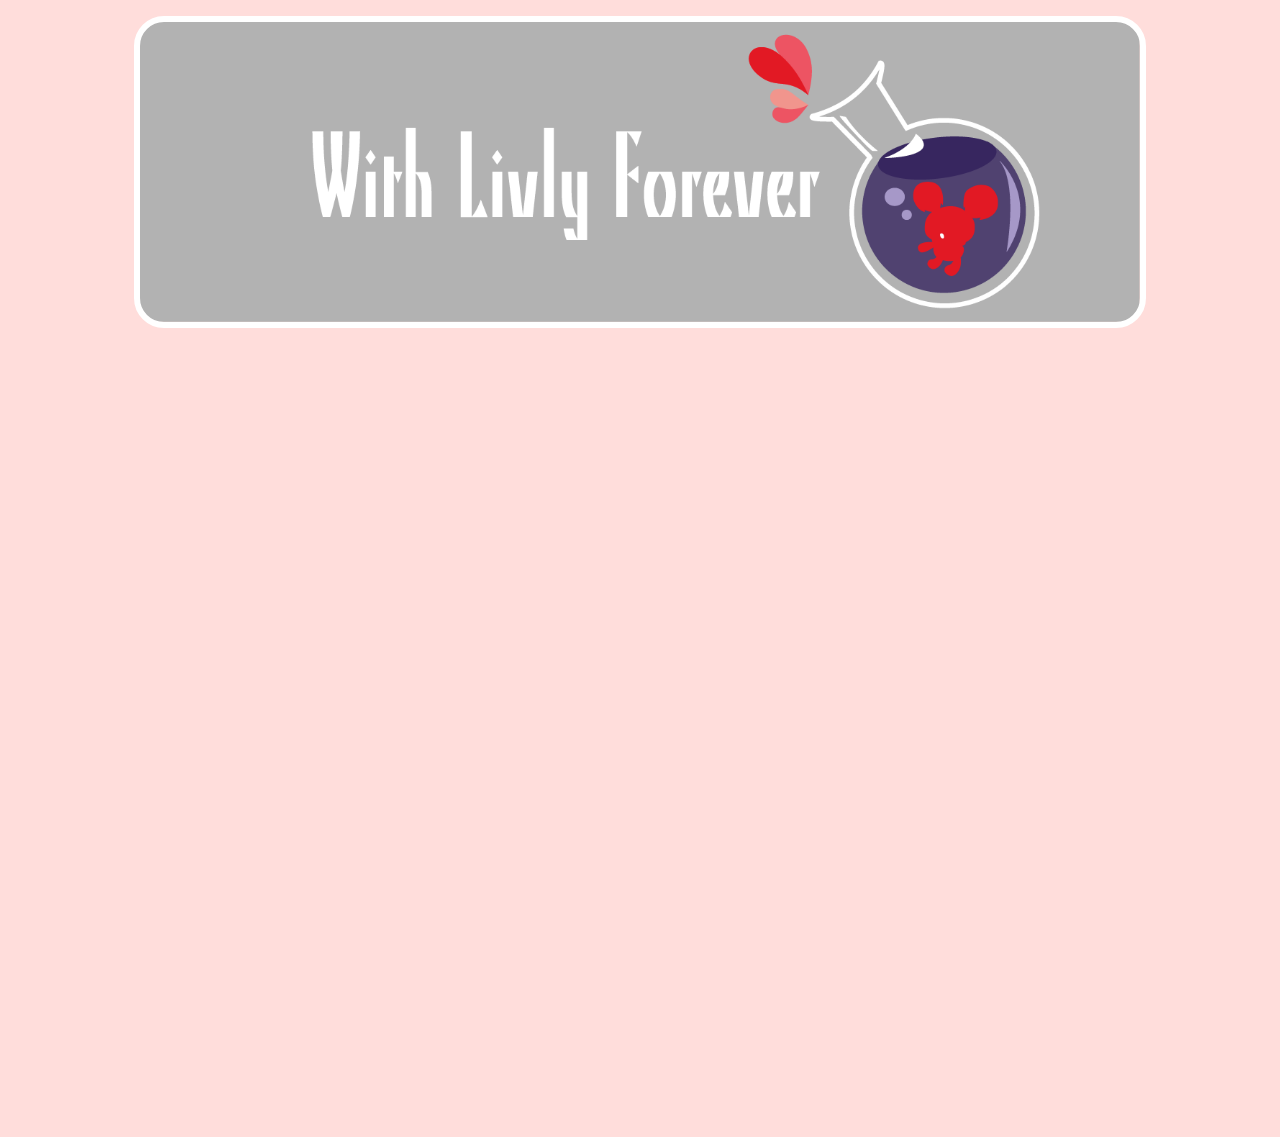
<file: index.html>
<!DOCTYPE html>
<html lang="ja">
<head>
    <meta charset="UTF-8">
    <title>title</title>
    <link rel="stylesheet" href="top.css">
    <link href="https://fonts.googleapis.com/css?family=Advent+Pro&display=swap" rel="stylesheet">
    <link href="https://fonts.googleapis.com/css?family=M+PLUS+Rounded+1c:100&display=swap" rel="stylesheet">
    <script src="https://ajax.googleapis.com/ajax/libs/jquery/1.12.4/jquery.min.js"></script>
</head>

<body>
    <div class="container">
        <!--   <div id="header">-->
        <!--      <p class="title">WebSiteTitle</p>-->
        <!--   </div>-->
        <div class="heroimg">
        </div>
        <div class="fuwat">
            <p class="caption">はじめまして</p>
        </div>
        <div class="fuwat">
            <p class="paragraph1">
                LivlyIslandという<br>
                ふしぎな生き物のお世話ゲームの<br>
                思い出などをまとめています<br>
            </p>
        </div>

        <div class="button fuwat">
            <a href="page3.html">
                <div class="b2"><img src="buttonT2.png" alt=""></div>
            </a>

            <a href="page2.html">
                <div class="b1"><img src="buttonT1.png" alt=""></div>
            </a>

            <a href="page4.html">
                <div class="b3"><img src="buttonT3.png" alt=""></div>
            </a>
        </div>
    </div>

    <script type="text/javascript">
        $(document).ready(function() {
            $('.fuwat').css('visibility', 'hidden');
            $(window).scroll(function() {
                var windowHeight = $(window).height(),
                    topWindow = $(window).scrollTop();
                $('.fuwat').each(function() {
                    var objectPosition = $(this).offset().top;
                    if (topWindow > objectPosition - windowHeight + 200) {
                        $(this).addClass("fuwatAnime");
                    }
                });
            });
        });
    </script>
</body></html>
</file>
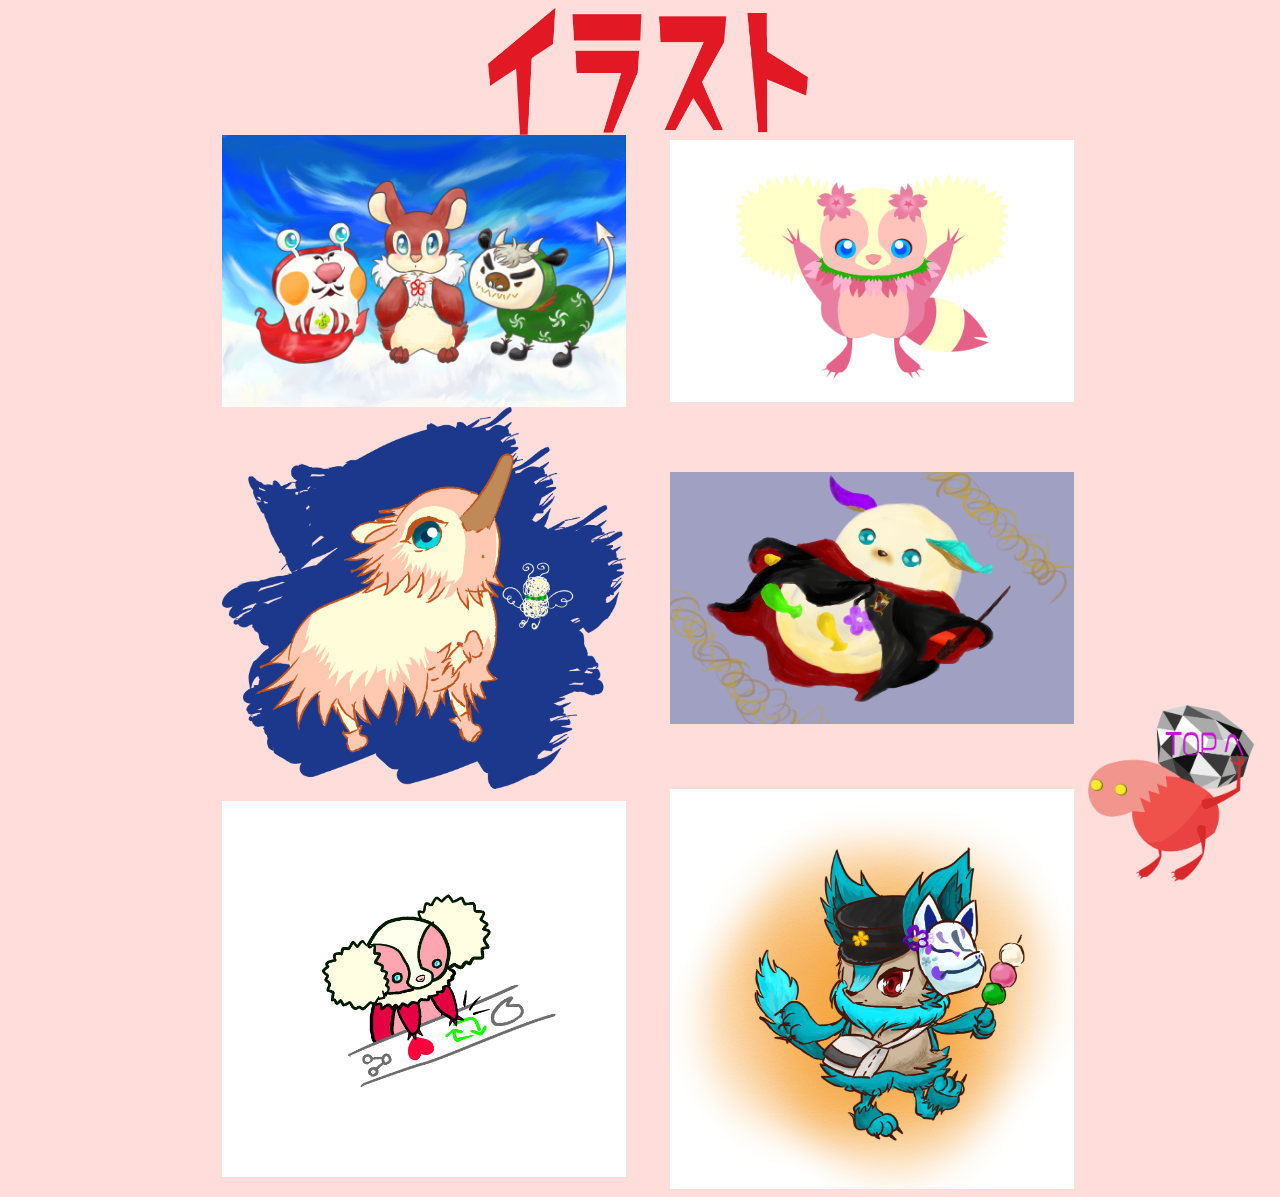
<file: page3.html>
<!DOCTYPE html>
<html lang="ja">

<head>
    <meta charset="UTF-8">
    <title>Livly Fanart</title>
    <link rel="stylesheet" href="page3.css">
    <link href="https://fonts.googleapis.com/css?family=Advent+Pro&display=swap" rel="stylesheet">
    <script src="https://ajax.googleapis.com/ajax/libs/jquery/1.12.4/jquery.min.js"></script>
</head>

<body>
    <a href=index.html>
        <img src="backButton3.png" alt="" class="backButton">
    </a>
    <img src="illust.png" alt="" class="titleImg">
    <div class="container">
<!--        <a href="" class="illust">-->
            <img src="illust1.PNG" alt="" class="item">
<!--        </a>-->
        <img src="illust2.png" alt="" class="item">
        <img src="illust3.png" alt="" class="item">
        <img src="illust4.jpg" alt="" class="item">
        <img src="illust5.jpg" alt="" class="item">
        <img src="illust6.png" alt="" class="item">
    </div>

</body>

</html>
</file>
<file: top.css>
* {
    margin: 0;
    padding: 0;
}

@font-face {
    font-family: nagomi;
    src: url(nagomi.otf) format("opentype");
}

/*#header{*/
width: 100%;
height:80px;
background: #e21924;
overflow: hidden;
}

.title {
    font-size: 45px;
    /*    font-family: 'Advent Pro', sans-serif;*/
    color: #fff;
    line-height: 75px;
    /*高さ調整*/

}

body {
    width: 100%;
    background: #FFDDDB;
    background-size: cover;
}

.heroimg {
    top: 15px;
    width: 1000px;
    height: 300px;
    overflow: hidden;
    margin: 16px auto 0;
    border: 6px solid #fff;
    border-radius: 30px;
    vertical-align: bottom;
    background-image: url(livlyHeroimg.png);
    background-size: 100%;
    background-position: center;

}

h1 {
    color: #fff;
    font-size: 80px;
    font-family: 'Advent Pro', sans-serif;
    line-height: 240px;
    text-align: center;
    transform: scale(1, 1.5);
    font-weight: 200;
    letter-spacing: -0.01em;
    margin: 0 auto;


}

.caption {
    font-size: 65px;
    text-align: center;
    font-family: nagomi;
    margin-top: 60px;
}

.paragraph1 {
    margin-top: 5px;
    font-family: nagomi,'M PLUS Rounded 1c', sans-serif;
    ;
    font-size: 45px;
    color: #5e3d3a;
    text-align: center;
}

a {
    width: 30%;
    /*    aタグそのものの幅指定*/
    display: block;
}

.b1 {
    background-image: url(buttonWhite1.png);
    background-position: center;
    background-repeat: no-repeat;
    background-size: contain;
    width: 100%;
    height: 100%;
}

.b1:hover {
    background-image: url(buttonRed1.png);
    transition: all 0.5s ease;
}

.b2 {
    background-image: url(buttonWhite2.png);
    background-position: center;
    background-repeat: no-repeat;
    background-size: contain;
    width: 100%;
    height: 100%;
}

.b2:hover {
    background-image: url(buttonRed2.png);
    transition: all 0.5s ease;
}

.b3 {
    background-image: url(buttonWhite3.png);
    background-position: center;
    background-repeat: no-repeat;
    background-size: contain;
    width: 100%;
    height: 100%;
}

.b3:hover {
    background-image: url(buttonRed3.png);
    transition: all 0.5s ease;
}



.b1 img {
    width: 66%;
}

.b2 img {
    width: 100%;
}

.b3 img {
    width: 100%;
}

.button {
    margin-top: 120px;
    display: flex;
    flex-flow: row wrap;
    justify-content: space-around;
}

.fuwatAnime {
    -webkit-animation-fill-mode: both;
    -ms-animation-fill-mode: both;
    animation-fill-mode: both;
    -webkit-animation-duration: 1.5s;
    -ms-animation-duration: 1.5s;
    animation-duration: 1.5s;
    -webkit-animation-name: fuwatAnime;
    -ms-animation-name: fuwatAnime;
    animation-name: fuwatAnime;
    visibility: visible !important;
}

@-webkit-keyframes fuwatAnime {
    0% {
        opacity: 0;
        -webkit-transform: translateY(-20px);
    }

    100% {
        opacity: 1;
        -webkit-transform: translateY(0);
    }
}

@keyframes fuwatAnime {
    0% {
        opacity: 0;
        -webkit-transform: translateY(-20px);
        -ms-transform: translateY(-20px);
        transform: translateY(-20px);
    }

    100% {
        opacity: 1;
        -webkit-transform: translateY(0);
        -ms-transform: translateY(0);
        transform: translateY(0);
    }
}
</file>
<file: page3.css>
body {
    width: 100%;
    background: #FFDDDB;
    background-size: cover;
}

.backButton {
    width: 13%;
    position: fixed;
    bottom: 2%;
    right: 2%;
}

.titleImg {
    margin: 0 auto;
    width: 25%;
    display: block;
}

.container {
    display: flex;
    width: 70%;
    margin: 0 auto;
    justify-content: space-around;
    align-items: center;
    flex-wrap: wrap;
}

.item {
    width: 45%;
    height: 30%;
    align-items: flex-start;
}
</file>
